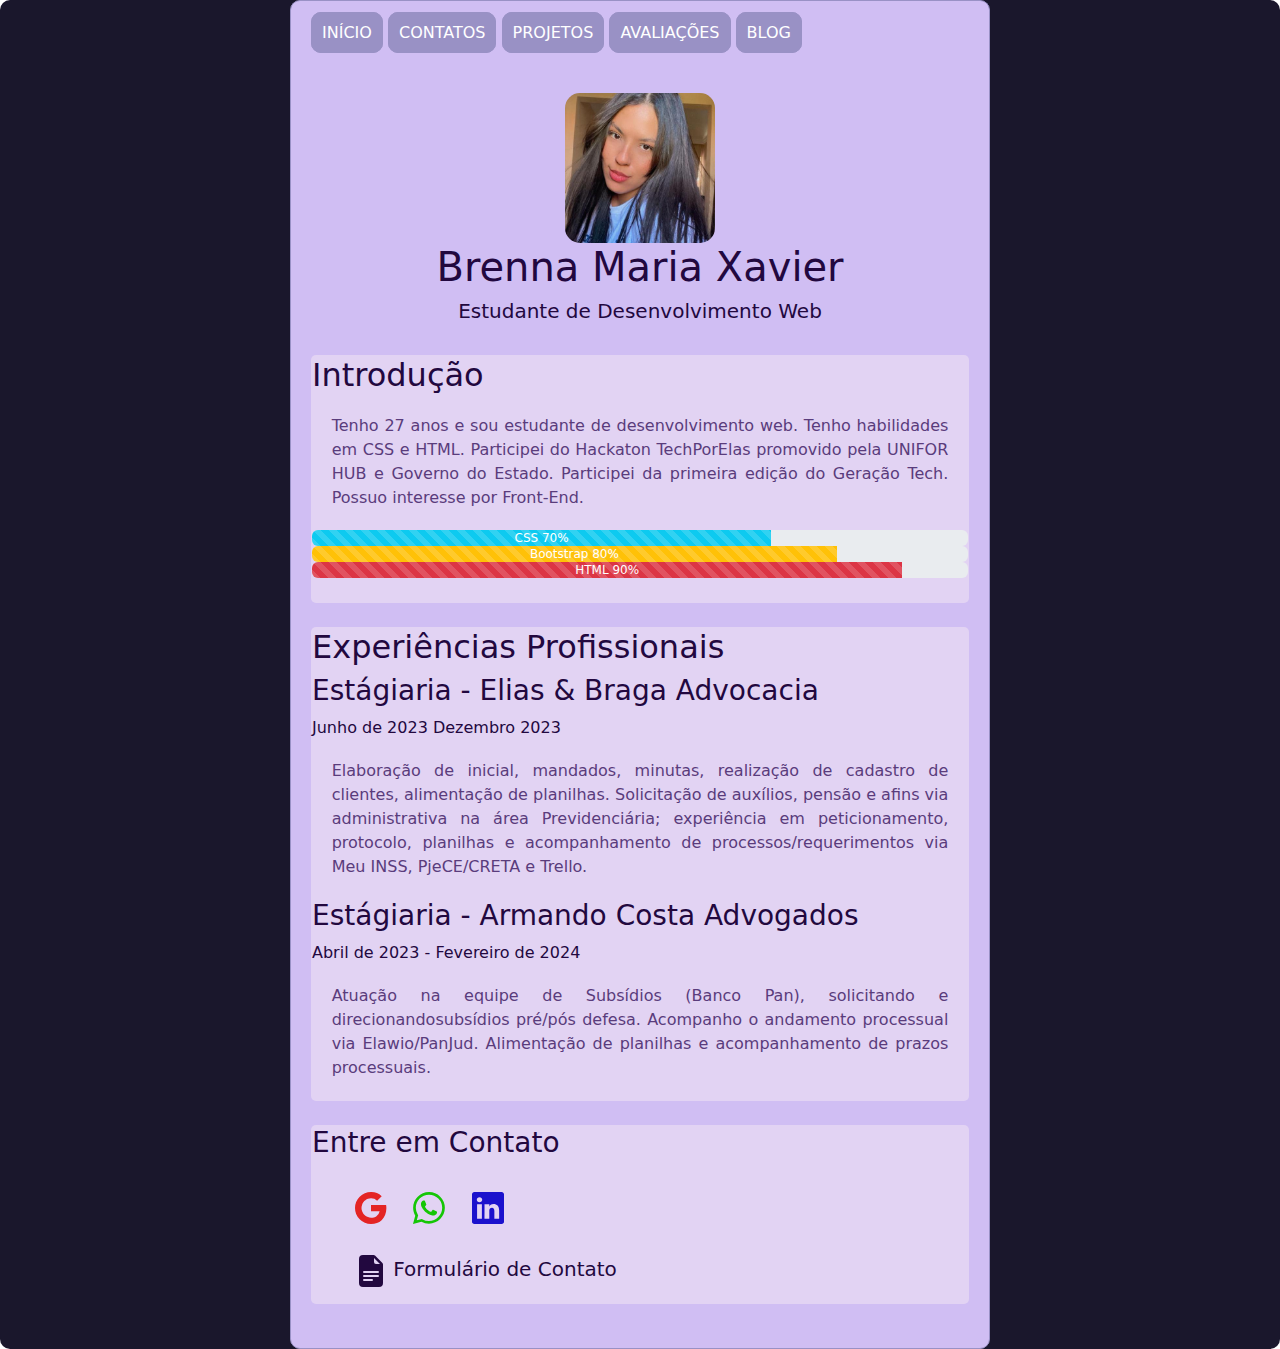
<file: home/index.html>
<!DOCTYPE html>
<html lang="en">

<head>
    <meta charset="UTF-8">
    <meta name="viewport" content="width=device-width, initial-scale=1.0">
    <link rel="stylesheet" href="index.css" />
    <link href="https://cdn.jsdelivr.net/npm/bootstrap@5.3.3/dist/css/bootstrap.min.css" rel="stylesheet"
        integrity="sha384-QWTKZyjpPEjISv5WaRU9OFeRpok6YctnYmDr5pNlyT2bRjXh0JMhjY6hW+ALEwIH" crossorigin="anonymous">

    <title>Curriculo</title>
</head>

<body>
    <section id="total">
        <form action="/" class="form">
            <div class="row">
                <div class="col">
                    <a class="barra" href="http://127.0.0.1:5500/home/index.html">INÍCIO</a>
                    <a class="barra" href="http://127.0.0.1:5500/contact/cont.html">CONTATOS</a>
                    <a class="barra" href="http://127.0.0.1:5500/project/proj.html">PROJETOS</a>
                    <a class="barra" href="http://127.0.0.1:5500/avaliacoes/avalia.html">AVALIAÇÕES</a>
                    <a class="barra" href="http://127.0.0.1:5500/blog/blog.html">BLOG</a>
                </div>
            </div></br></br>
            <section class="nome">
                <img src="foto.jpg" class="foto">
                <h1 class="n1">Brenna Maria Xavier</h1>
                <h5>Estudante de Desenvolvimento Web</h5></br>
            </section>
            <div class="texto">
                <h2>Introdução</h2>
                <p class="texto2">Tenho 27 anos e sou estudante de desenvolvimento web. Tenho habilidades em CSS e HTML.
                    Participei do Hackaton TechPorElas promovido pela UNIFOR HUB e Governo do Estado. Participei da
                    primeira edição do Geração Tech. Possuo interesse por Front-End. </p>
                <div class="progress">
                    <div class="progress-bar progress-bar-striped bg-info" role="progressbar" style="width: 70%"
                        aria-valuenow="50" aria-valuemin="0" aria-valuemax="100">CSS 70%</div>
                </div>
                <div class="progress">
                    <div class="progress-bar progress-bar-striped bg-warning" role="progressbar" style="width: 80%"
                        aria-valuenow="75" aria-valuemin="0" aria-valuemax="100">Bootstrap 80%</div>
                </div>
                <div class="progress">
                    <div class="progress-bar progress-bar-striped bg-danger" role="progressbar" style="width: 90%"
                        aria-valuenow="100" aria-valuemin="0" aria-valuemax="100">HTML 90%</div>
                </div></br>
            </div></br>
            <div class="texto">
                <h2>Experiências Profissionais</h2>
                <section>
                    <h3>Estágiaria - Elias & Braga Advocacia </h3>
                    <p>Junho de 2023 Dezembro 2023 </p>
                    <p class="texto2">Elaboração de inicial, mandados, minutas, realização de cadastro de clientes,
                        alimentação de planilhas. Solicitação de auxílios, pensão e afins via administrativa na área
                        Previdenciária; experiência em peticionamento, protocolo, planilhas e acompanhamento
                        de processos/requerimentos via Meu INSS, PjeCE/CRETA e Trello.</p>
                </section>
                <section>
                    <h3>Estágiaria - Armando Costa Advogados</h3>
                    <p>Abril de 2023 - Fevereiro de 2024</p>
                    <p class="texto2">
                        Atuação na equipe de Subsídios (Banco Pan), solicitando e direcionandosubsídios pré/pós
                        defesa. Acompanho o andamento processual via Elawio/PanJud. Alimentação de planilhas
                        e acompanhamento de prazos processuais.
                    </p>
                </section>
            </div></br>
            <div class="texto">
                <h3>Entre em Contato</h3></br>
                <p class="texto4">
                    <a href="https://gmail.com/" class="mail">
                        <svg xmlns="http://www.w3.org/2000/svg" width="32" height="32" fill="currentColor"
                            class="bi bi-google" viewBox="0 0 16 16">
                            <path
                                d="M15.545 6.558a9.4 9.4 0 0 1 .139 1.626c0 2.434-.87 4.492-2.384 5.885h.002C11.978 15.292 10.158 16 8 16A8 8 0 1 1 8 0a7.7 7.7 0 0 1 5.352 2.082l-2.284 2.284A4.35 4.35 0 0 0 8 3.166c-2.087 0-3.86 1.408-4.492 3.304a4.8 4.8 0 0 0 0 3.063h.003c.635 1.893 2.405 3.301 4.492 3.301 1.078 0 2.004-.276 2.722-.764h-.003a3.7 3.7 0 0 0 1.599-2.431H8v-3.08z" />
                        </svg>
                    </a>
                    <a href="https://wa.me/+5585991869475" class="zap">
                        <svg xmlns="http://www.w3.org/2000/svg" width="32" height="32" fill="currentColor"
                            class="bi bi-whatsapp" viewBox="0 0 16 16">
                            <path
                                d="M13.601 2.326A7.85 7.85 0 0 0 7.994 0C3.627 0 .068 3.558.064 7.926c0 1.399.366 2.76 1.057 3.965L0 16l4.204-1.102a7.9 7.9 0 0 0 3.79.965h.004c4.368 0 7.926-3.558 7.93-7.93A7.9 7.9 0 0 0 13.6 2.326zM7.994 14.521a6.6 6.6 0 0 1-3.356-.92l-.24-.144-2.494.654.666-2.433-.156-.251a6.56 6.56 0 0 1-1.007-3.505c0-3.626 2.957-6.584 6.591-6.584a6.56 6.56 0 0 1 4.66 1.931 6.56 6.56 0 0 1 1.928 4.66c-.004 3.639-2.961 6.592-6.592 6.592m3.615-4.934c-.197-.099-1.17-.578-1.353-.646-.182-.065-.315-.099-.445.099-.133.197-.513.646-.627.775-.114.133-.232.148-.43.05-.197-.1-.836-.308-1.592-.985-.59-.525-.985-1.175-1.103-1.372-.114-.198-.011-.304.088-.403.087-.088.197-.232.296-.346.1-.114.133-.198.198-.33.065-.134.034-.248-.015-.347-.05-.099-.445-1.076-.612-1.47-.16-.389-.323-.335-.445-.34-.114-.007-.247-.007-.38-.007a.73.73 0 0 0-.529.247c-.182.198-.691.677-.691 1.654s.71 1.916.81 2.049c.098.133 1.394 2.132 3.383 2.992.47.205.84.326 1.129.418.475.152.904.129 1.246.08.38-.058 1.171-.48 1.338-.943.164-.464.164-.86.114-.943-.049-.084-.182-.133-.38-.232" />
                        </svg>
                    </a>
                    <a href="https://www.linkedin.com/in/brenna-xavier-294b17205/" class="linkedin">
                        <svg xmlns="http://www.w3.org/2000/svg" width="32" height="32" fill="currentColor"
                            class="bi bi-linkedin" viewBox="0 0 16 16">
                            <path
                                d="M0 1.146C0 .513.526 0 1.175 0h13.65C15.474 0 16 .513 16 1.146v13.708c0 .633-.526 1.146-1.175 1.146H1.175C.526 16 0 15.487 0 14.854zm4.943 12.248V6.169H2.542v7.225zm-1.2-8.212c.837 0 1.358-.554 1.358-1.248-.015-.709-.52-1.248-1.342-1.248S2.4 3.226 2.4 3.934c0 .694.521 1.248 1.327 1.248zm4.908 8.212V9.359c0-.216.016-.432.08-.586.173-.431.568-.878 1.232-.878.869 0 1.216.662 1.216 1.634v3.865h2.401V9.25c0-2.22-1.184-3.252-2.764-3.252-1.274 0-1.845.7-2.165 1.193v.025h-.016l.016-.025V6.169h-2.4c.03.678 0 7.225 0 7.225z" />
                        </svg>
                    </a></br></br>
                    <a href="http://127.0.0.1:5500/contact/cont.html" class="redsocial">
                        <svg xmlns="http://www.w3.org/2000/svg" width="32" height="32" fill="currentColor"
                            class="bi bi-file-earmark-text-fill" viewBox="0 0 16 16">
                            <path
                                d="M9.293 0H4a2 2 0 0 0-2 2v12a2 2 0 0 0 2 2h8a2 2 0 0 0 2-2V4.707A1 1 0 0 0 13.707 4L10 .293A1 1 0 0 0 9.293 0M9.5 3.5v-2l3 3h-2a1 1 0 0 1-1-1M4.5 9a.5.5 0 0 1 0-1h7a.5.5 0 0 1 0 1zM4 10.5a.5.5 0 0 1 .5-.5h7a.5.5 0 0 1 0 1h-7a.5.5 0 0 1-.5-.5m.5 2.5a.5.5 0 0 1 0-1h4a.5.5 0 0 1 0 1z" />
                        </svg> Formulário de Contato</a>
                </p>
            </div> </br>
        </form>
    </section>
</body>
<script src="https://cdn.jsdelivr.net/npm/bootstrap@5.3.3/dist/js/bootstrap.bundle.min.js"
    integrity="sha384-YvpcrYf0tY3lHB60NNkmXc5s9fDVZLESaAA55NDzOxhy9GkcIdslK1eN7N6jIeHz"
    crossorigin="anonymous"></script>

</html>
</file>
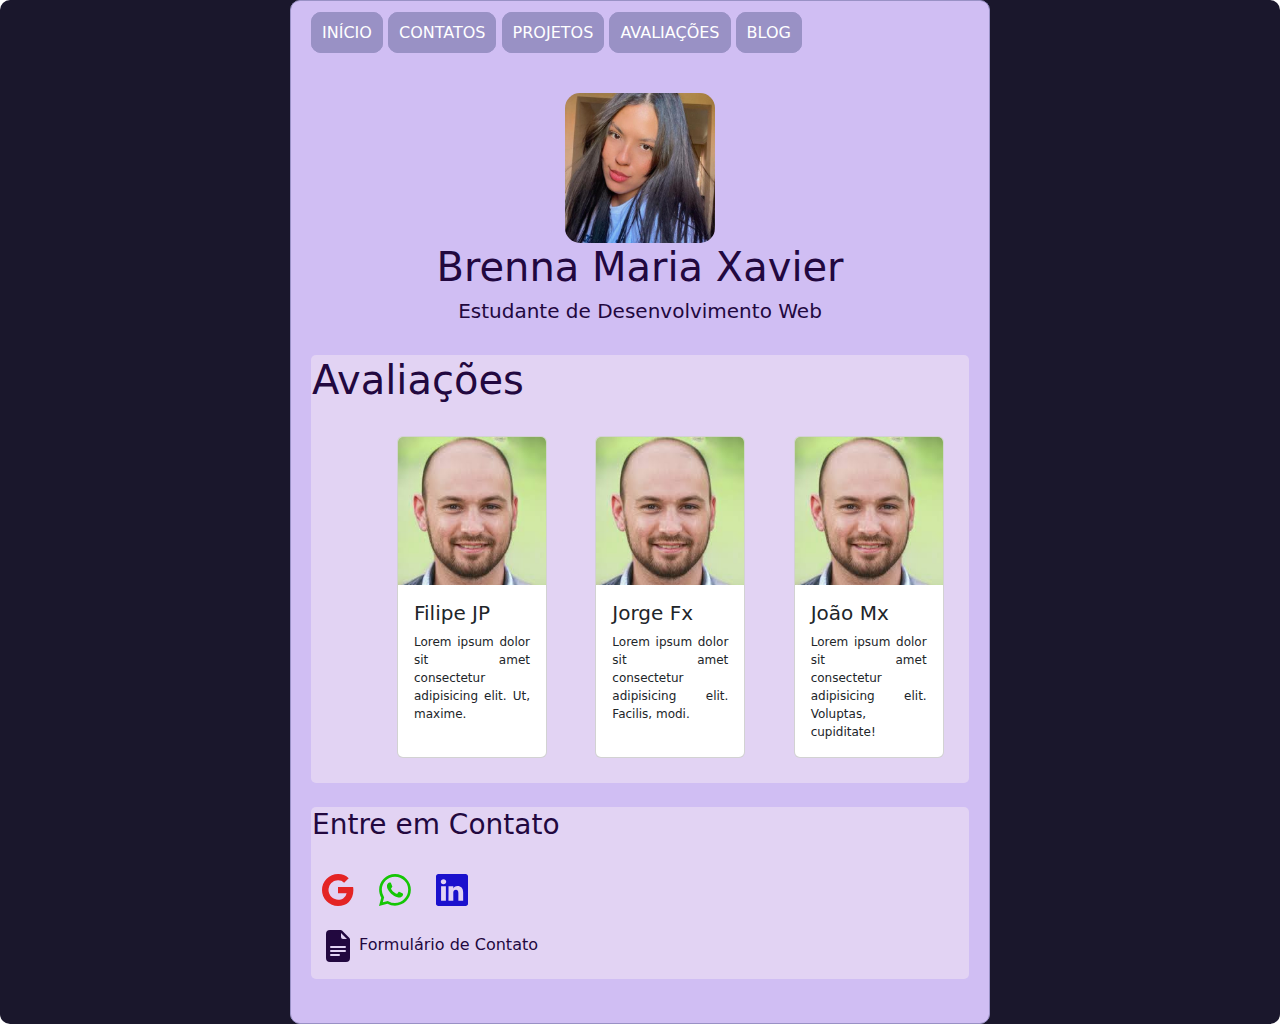
<file: avaliacoes/avalia.html>
<!DOCTYPE html>
<html lang="en">

<head>
    <meta charset="UTF-8">
    <meta name="viewport" content="width=device-width, initial-scale=1.0">
    <link rel="stylesheet" href="avalia.css" />
    <link href="https://cdn.jsdelivr.net/npm/bootstrap@5.3.3/dist/css/bootstrap.min.css" rel="stylesheet"
        integrity="sha384-QWTKZyjpPEjISv5WaRU9OFeRpok6YctnYmDr5pNlyT2bRjXh0JMhjY6hW+ALEwIH" crossorigin="anonymous">
    <title>Projetos</title>
</head>

<body>
    <section id="total">
        <form action="/" class="form">
            <div class="row">
                <div class="col">
                    <a class="barra" href="http://127.0.0.1:5500/home/index.html">INÍCIO</a>
                    <a class="barra" href="http://127.0.0.1:5500/contact/cont.html">CONTATOS</a>
                    <a class="barra" href="http://127.0.0.1:5500/project/proj.html">PROJETOS</a>
                    <a class="barra" href="http://127.0.0.1:5500/avaliacoes/avalia.html">AVALIAÇÕES</a>
                    <a class="barra" href="http://127.0.0.1:5500/blog/blog.html">BLOG</a>
                </div>
            </div></br></br>
            <section class="nome">
                <img src="foto.jpg" class="foto">
                <h1 class="n1">Brenna Maria Xavier</h1>
                <h5>Estudante de Desenvolvimento Web</h5></br>
            </section>
            <div class="texto">
                <h1>Avaliações</h1></br>
                <div class="row ">
                    <div class="col-lg-2 m-b-4">
                        <div class="card h-100">
                            <img src="homem1.jpg" class="card-img-top" alt="...">
                            <div class="card-body">
                                <h5 class="card-title">Filipe JP</h5>
                                <p class="card-text">Lorem ipsum dolor sit amet consectetur adipisicing elit. Ut,
                                    maxime.</p>
                            </div>
                        </div>
                    </div>
                    <div class="col-lg-2 m-b-4">
                        <div class="card h-100">
                            <img src="homem1.jpg" class="card-img-top" alt="...">
                            <div class="card-body">
                                <h5 class="card-title">Jorge Fx</h5>
                                <p class="card-text">Lorem ipsum dolor sit amet consectetur adipisicing elit. Facilis,
                                    modi.</p>
                            </div>
                        </div>
                    </div>
                    <div class="col-lg-2 m-b-4">
                        <div class="card h-100">
                            <img src="homem1.jpg" class="card-img-top" alt="...">
                            <div class="card-body">
                                <h5 class="card-title">João Mx</h5>
                                <p class="card-text">Lorem ipsum dolor sit amet consectetur adipisicing elit. Voluptas,
                                    cupiditate!</p>
                            </div>
                        </div>
                    </div>
                </div></br>
            </div></br>
            <div class="texto">
                <h3>Entre em Contato</h3></br>
                <p class="texto4">
                    <a href="https://gmail.com/" class="mail">
                        <svg xmlns="http://www.w3.org/2000/svg" width="32" height="32" fill="currentColor"
                            class="bi bi-google" viewBox="0 0 16 16">
                            <path
                                d="M15.545 6.558a9.4 9.4 0 0 1 .139 1.626c0 2.434-.87 4.492-2.384 5.885h.002C11.978 15.292 10.158 16 8 16A8 8 0 1 1 8 0a7.7 7.7 0 0 1 5.352 2.082l-2.284 2.284A4.35 4.35 0 0 0 8 3.166c-2.087 0-3.86 1.408-4.492 3.304a4.8 4.8 0 0 0 0 3.063h.003c.635 1.893 2.405 3.301 4.492 3.301 1.078 0 2.004-.276 2.722-.764h-.003a3.7 3.7 0 0 0 1.599-2.431H8v-3.08z" />
                        </svg>
                    </a>
                    <a href="https://wa.me/+5585991869475" class="zap">
                        <svg xmlns="http://www.w3.org/2000/svg" width="32" height="32" fill="currentColor"
                            class="bi bi-whatsapp" viewBox="0 0 16 16">
                            <path
                                d="M13.601 2.326A7.85 7.85 0 0 0 7.994 0C3.627 0 .068 3.558.064 7.926c0 1.399.366 2.76 1.057 3.965L0 16l4.204-1.102a7.9 7.9 0 0 0 3.79.965h.004c4.368 0 7.926-3.558 7.93-7.93A7.9 7.9 0 0 0 13.6 2.326zM7.994 14.521a6.6 6.6 0 0 1-3.356-.92l-.24-.144-2.494.654.666-2.433-.156-.251a6.56 6.56 0 0 1-1.007-3.505c0-3.626 2.957-6.584 6.591-6.584a6.56 6.56 0 0 1 4.66 1.931 6.56 6.56 0 0 1 1.928 4.66c-.004 3.639-2.961 6.592-6.592 6.592m3.615-4.934c-.197-.099-1.17-.578-1.353-.646-.182-.065-.315-.099-.445.099-.133.197-.513.646-.627.775-.114.133-.232.148-.43.05-.197-.1-.836-.308-1.592-.985-.59-.525-.985-1.175-1.103-1.372-.114-.198-.011-.304.088-.403.087-.088.197-.232.296-.346.1-.114.133-.198.198-.33.065-.134.034-.248-.015-.347-.05-.099-.445-1.076-.612-1.47-.16-.389-.323-.335-.445-.34-.114-.007-.247-.007-.38-.007a.73.73 0 0 0-.529.247c-.182.198-.691.677-.691 1.654s.71 1.916.81 2.049c.098.133 1.394 2.132 3.383 2.992.47.205.84.326 1.129.418.475.152.904.129 1.246.08.38-.058 1.171-.48 1.338-.943.164-.464.164-.86.114-.943-.049-.084-.182-.133-.38-.232" />
                        </svg>
                    </a>
                    <a href="https://www.linkedin.com/in/brenna-xavier-294b17205/" class="linkedin">
                        <svg xmlns="http://www.w3.org/2000/svg" width="32" height="32" fill="currentColor"
                            class="bi bi-linkedin" viewBox="0 0 16 16">
                            <path
                                d="M0 1.146C0 .513.526 0 1.175 0h13.65C15.474 0 16 .513 16 1.146v13.708c0 .633-.526 1.146-1.175 1.146H1.175C.526 16 0 15.487 0 14.854zm4.943 12.248V6.169H2.542v7.225zm-1.2-8.212c.837 0 1.358-.554 1.358-1.248-.015-.709-.52-1.248-1.342-1.248S2.4 3.226 2.4 3.934c0 .694.521 1.248 1.327 1.248zm4.908 8.212V9.359c0-.216.016-.432.08-.586.173-.431.568-.878 1.232-.878.869 0 1.216.662 1.216 1.634v3.865h2.401V9.25c0-2.22-1.184-3.252-2.764-3.252-1.274 0-1.845.7-2.165 1.193v.025h-.016l.016-.025V6.169h-2.4c.03.678 0 7.225 0 7.225z" />
                        </svg>
                    </a></br></br>
                    <a href="http://127.0.0.1:5500/contact/cont.html" class="redsocial">
                        <svg xmlns="http://www.w3.org/2000/svg" width="32" height="32" fill="currentColor"
                            class="bi bi-file-earmark-text-fill" viewBox="0 0 16 16">
                            <path
                                d="M9.293 0H4a2 2 0 0 0-2 2v12a2 2 0 0 0 2 2h8a2 2 0 0 0 2-2V4.707A1 1 0 0 0 13.707 4L10 .293A1 1 0 0 0 9.293 0M9.5 3.5v-2l3 3h-2a1 1 0 0 1-1-1M4.5 9a.5.5 0 0 1 0-1h7a.5.5 0 0 1 0 1zM4 10.5a.5.5 0 0 1 .5-.5h7a.5.5 0 0 1 0 1h-7a.5.5 0 0 1-.5-.5m.5 2.5a.5.5 0 0 1 0-1h4a.5.5 0 0 1 0 1z" />
                        </svg> Formulário de Contato</a>
                </p>
            </div> </br>
        </form>
    </section>
</body>
<script src="https://cdn.jsdelivr.net/npm/bootstrap@5.3.3/dist/js/bootstrap.bundle.min.js"
    integrity="sha384-YvpcrYf0tY3lHB60NNkmXc5s9fDVZLESaAA55NDzOxhy9GkcIdslK1eN7N6jIeHz"
    crossorigin="anonymous"></script>

</html>
</file>
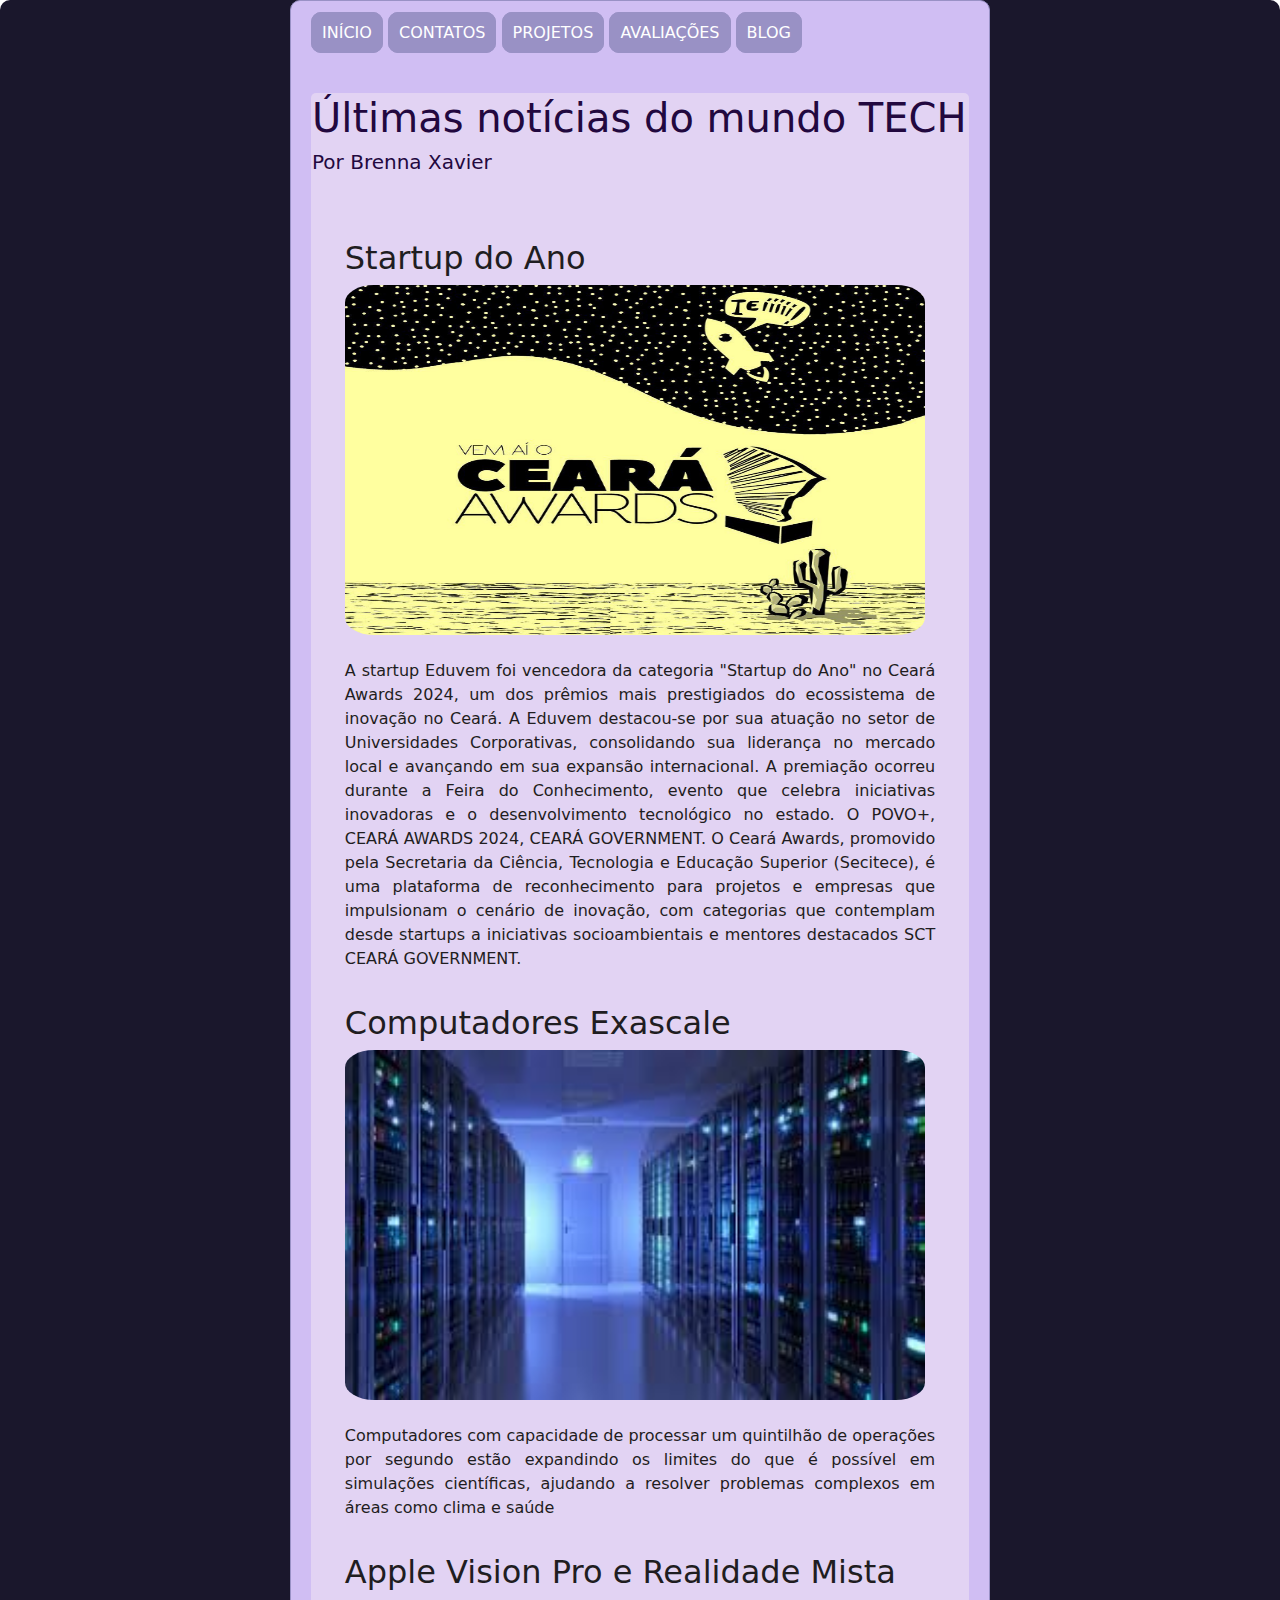
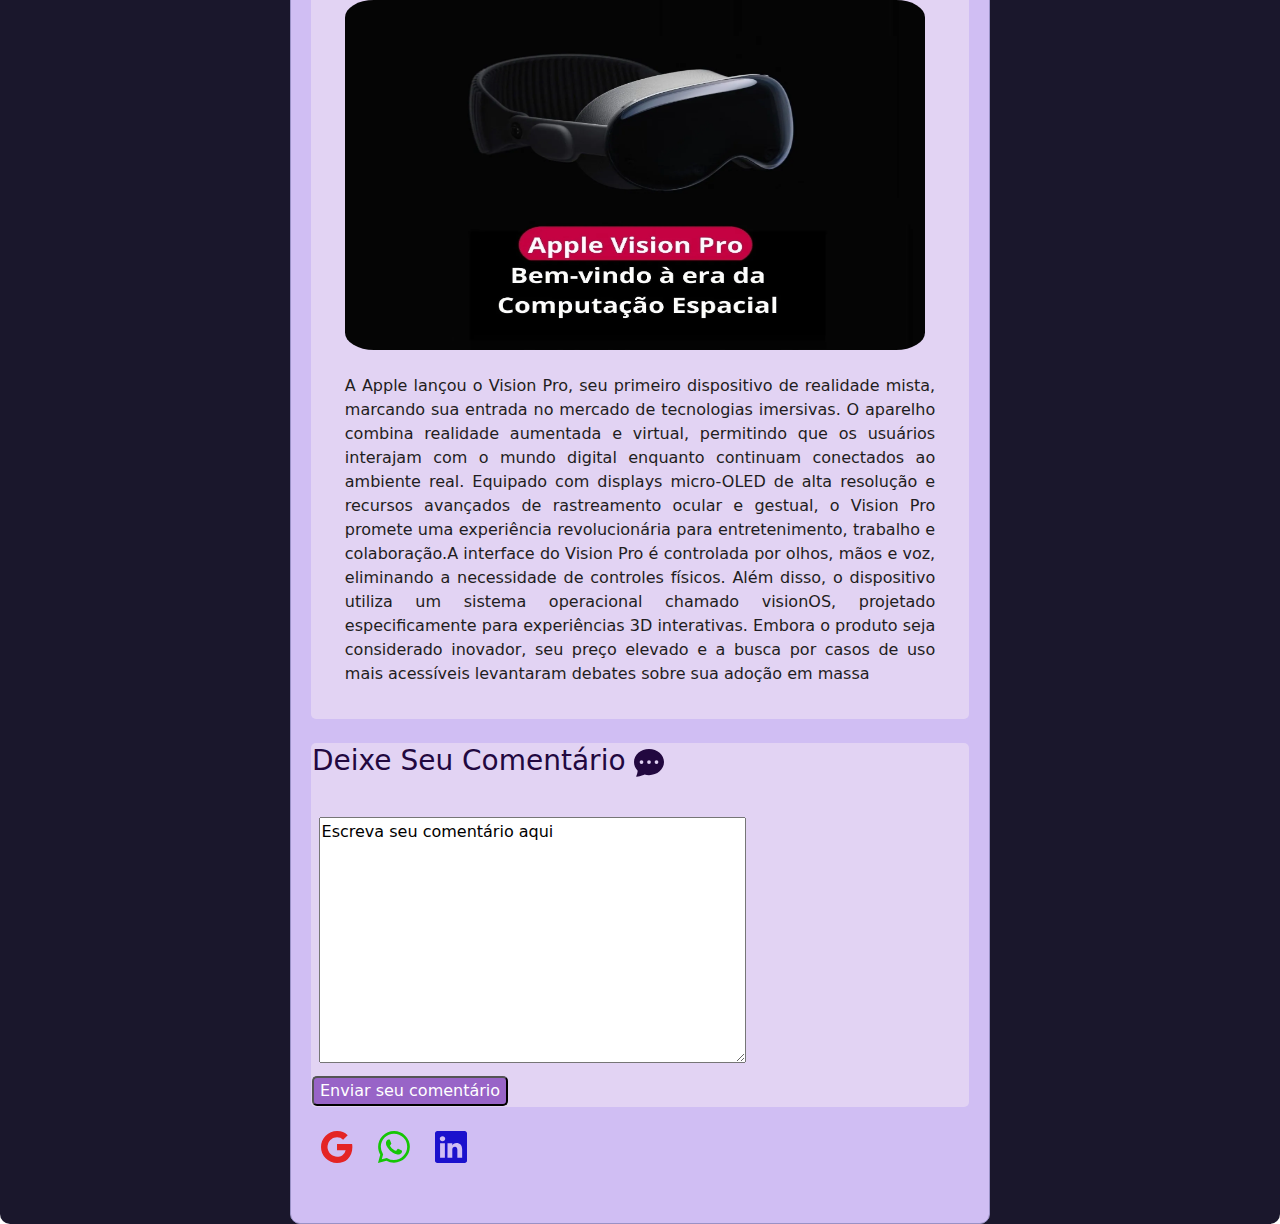
<file: blog/blog.html>
<!DOCTYPE html>
<html lang="en">

<head>
    <meta charset="UTF-8">
    <meta name="viewport" content="width=device-width, initial-scale=1.0">
    <link rel="stylesheet" href="blog.css" />
    <link href="https://cdn.jsdelivr.net/npm/bootstrap@5.3.3/dist/css/bootstrap.min.css" rel="stylesheet"
        integrity="sha384-QWTKZyjpPEjISv5WaRU9OFeRpok6YctnYmDr5pNlyT2bRjXh0JMhjY6hW+ALEwIH" crossorigin="anonymous">

    <title>Curriculo</title>
</head>
<body>
    <section id="total">
        <form action="/" class="form">
            <div class="row">
                <div class="col">
                    <a class="barra" href="http://127.0.0.1:5500/home/index.html">INÍCIO</a>
                    <a class="barra" href="http://127.0.0.1:5500/contact/cont.html">CONTATOS</a>
                    <a class="barra" href="http://127.0.0.1:5500/project/proj.html">PROJETOS</a>
                    <a class="barra" href="http://127.0.0.1:5500/avaliacoes/avalia.html">AVALIAÇÕES</a>
                    <a class="barra" href="http://127.0.0.1:5500/blog/blog.html">BLOG</a>
                </div>
            </div></br></br>
            <div class="texto">
                <h1>Últimas notícias do mundo TECH</h1>
                <h5>Por Brenna Xavier</h5></br>
                <div  class="tblog">
                    <h2>Startup do Ano</h2>
                    <img src="CearaAwards2.png" class="img_blog"></br></br>
                    <p>
                        A startup Eduvem foi vencedora da categoria "Startup do Ano" no Ceará Awards 2024, um dos
                        prêmios mais prestigiados do ecossistema de inovação no Ceará. A Eduvem destacou-se por sua
                        atuação no setor de Universidades Corporativas, consolidando sua liderança no mercado local e
                        avançando em sua expansão internacional. A premiação ocorreu durante a Feira do Conhecimento,
                        evento que celebra iniciativas inovadoras e o desenvolvimento tecnológico no estado. O POVO+,
                        CEARÁ AWARDS 2024, CEARÁ GOVERNMENT. O Ceará Awards, promovido pela Secretaria da Ciência,
                        Tecnologia e Educação Superior (Secitece), é uma plataforma de reconhecimento para projetos e
                        empresas que impulsionam o cenário de inovação, com categorias que contemplam desde startups a
                        iniciativas socioambientais e mentores destacados SCT CEARÁ GOVERNMENT.
                    </p>
                </div>
                <div  class="tblog">
                    <h2>Computadores Exascale</h2>
                    <img src="exscale.jpg" class="img_blog"></br></br>
                    <p>
                        Computadores com capacidade de processar um quintilhão de operações por segundo estão expandindo
                        os limites do que é possível em simulações científicas, ajudando a resolver problemas complexos
                        em áreas como clima e saúde
                    </p>
                </div>
                <div  class="tblog">
                    <h2>Apple Vision Pro e Realidade Mista</h2>
                    <img src="Apple-Vision-Pro-1-2.webp" class="img_blog"></br></br>
                    <p>
                        A Apple lançou o Vision Pro, seu primeiro dispositivo de realidade mista, marcando sua entrada
                        no mercado de tecnologias imersivas. O aparelho combina realidade aumentada e virtual,
                        permitindo que os usuários interajam com o mundo digital enquanto continuam conectados ao
                        ambiente real. Equipado com displays micro-OLED de alta resolução e recursos avançados de
                        rastreamento ocular e gestual, o Vision Pro promete uma experiência revolucionária para
                        entretenimento, trabalho e colaboração.A interface do Vision Pro é controlada por olhos, mãos e
                        voz, eliminando a necessidade de controles físicos. Além disso, o dispositivo utiliza um sistema
                        operacional chamado visionOS, projetado especificamente para experiências 3D interativas. Embora
                        o produto seja considerado inovador, seu preço elevado e a busca por casos de uso mais
                        acessíveis levantaram debates sobre sua adoção em massa
                    </p>
                </div>
            </div></br>
            <div class="texto">
                <h3>Deixe Seu Comentário <svg xmlns="http://www.w3.org/2000/svg" width="30" height="30"
                        fill="currentColor" class="bi bi-chat-dots-fill" viewBox="0 0 16 16">
                        <path
                            d="M16 8c0 3.866-3.582 7-8 7a9 9 0 0 1-2.347-.306c-.584.296-1.925.864-4.181 1.234-.2.032-.352-.176-.273-.362.354-.836.674-1.95.77-2.966C.744 11.37 0 9.76 0 8c0-3.866 3.582-7 8-7s8 3.134 8 7M5 8a1 1 0 1 0-2 0 1 1 0 0 0 2 0m4 0a1 1 0 1 0-2 0 1 1 0 0 0 2 0m3 1a1 1 0 1 0 0-2 1 1 0 0 0 0 2" />
                    </svg></h3></br>
                <div class="textarea">
                    <textarea name="textarea" rows="10" cols="50">Escreva seu comentário aqui</textarea>
                </div>
                <div>
                    <button type="submit" class="button">Enviar seu comentário</button>
                </div>
            </div></br>
            <p class="texto4">
                <a href="https://gmail.com/" class="mail">
                    <svg xmlns="http://www.w3.org/2000/svg" width="32" height="32" fill="currentColor"
                        class="bi bi-google" viewBox="0 0 16 16">
                        <path
                            d="M15.545 6.558a9.4 9.4 0 0 1 .139 1.626c0 2.434-.87 4.492-2.384 5.885h.002C11.978 15.292 10.158 16 8 16A8 8 0 1 1 8 0a7.7 7.7 0 0 1 5.352 2.082l-2.284 2.284A4.35 4.35 0 0 0 8 3.166c-2.087 0-3.86 1.408-4.492 3.304a4.8 4.8 0 0 0 0 3.063h.003c.635 1.893 2.405 3.301 4.492 3.301 1.078 0 2.004-.276 2.722-.764h-.003a3.7 3.7 0 0 0 1.599-2.431H8v-3.08z" />
                    </svg>
                </a>
                <a href="https://wa.me/+5585991869475" class="zap">
                    <svg xmlns="http://www.w3.org/2000/svg" width="32" height="32" fill="currentColor"
                        class="bi bi-whatsapp" viewBox="0 0 16 16">
                        <path
                            d="M13.601 2.326A7.85 7.85 0 0 0 7.994 0C3.627 0 .068 3.558.064 7.926c0 1.399.366 2.76 1.057 3.965L0 16l4.204-1.102a7.9 7.9 0 0 0 3.79.965h.004c4.368 0 7.926-3.558 7.93-7.93A7.9 7.9 0 0 0 13.6 2.326zM7.994 14.521a6.6 6.6 0 0 1-3.356-.92l-.24-.144-2.494.654.666-2.433-.156-.251a6.56 6.56 0 0 1-1.007-3.505c0-3.626 2.957-6.584 6.591-6.584a6.56 6.56 0 0 1 4.66 1.931 6.56 6.56 0 0 1 1.928 4.66c-.004 3.639-2.961 6.592-6.592 6.592m3.615-4.934c-.197-.099-1.17-.578-1.353-.646-.182-.065-.315-.099-.445.099-.133.197-.513.646-.627.775-.114.133-.232.148-.43.05-.197-.1-.836-.308-1.592-.985-.59-.525-.985-1.175-1.103-1.372-.114-.198-.011-.304.088-.403.087-.088.197-.232.296-.346.1-.114.133-.198.198-.33.065-.134.034-.248-.015-.347-.05-.099-.445-1.076-.612-1.47-.16-.389-.323-.335-.445-.34-.114-.007-.247-.007-.38-.007a.73.73 0 0 0-.529.247c-.182.198-.691.677-.691 1.654s.71 1.916.81 2.049c.098.133 1.394 2.132 3.383 2.992.47.205.84.326 1.129.418.475.152.904.129 1.246.08.38-.058 1.171-.48 1.338-.943.164-.464.164-.86.114-.943-.049-.084-.182-.133-.38-.232" />
                    </svg>
                </a>
                <a href="https://www.linkedin.com/in/brenna-xavier-294b17205/" class="linkedin">
                    <svg xmlns="http://www.w3.org/2000/svg" width="32" height="32" fill="currentColor"
                        class="bi bi-linkedin" viewBox="0 0 16 16">
                        <path
                            d="M0 1.146C0 .513.526 0 1.175 0h13.65C15.474 0 16 .513 16 1.146v13.708c0 .633-.526 1.146-1.175 1.146H1.175C.526 16 0 15.487 0 14.854zm4.943 12.248V6.169H2.542v7.225zm-1.2-8.212c.837 0 1.358-.554 1.358-1.248-.015-.709-.52-1.248-1.342-1.248S2.4 3.226 2.4 3.934c0 .694.521 1.248 1.327 1.248zm4.908 8.212V9.359c0-.216.016-.432.08-.586.173-.431.568-.878 1.232-.878.869 0 1.216.662 1.216 1.634v3.865h2.401V9.25c0-2.22-1.184-3.252-2.764-3.252-1.274 0-1.845.7-2.165 1.193v.025h-.016l.016-.025V6.169h-2.4c.03.678 0 7.225 0 7.225z" />
                    </svg>
                </a></br></br>
            </p>
        </form>
    </section>
</body>
<script src="https://cdn.jsdelivr.net/npm/bootstrap@5.3.3/dist/js/bootstrap.bundle.min.js"
    integrity="sha384-YvpcrYf0tY3lHB60NNkmXc5s9fDVZLESaAA55NDzOxhy9GkcIdslK1eN7N6jIeHz"
    crossorigin="anonymous"></script>

</html>
</file>
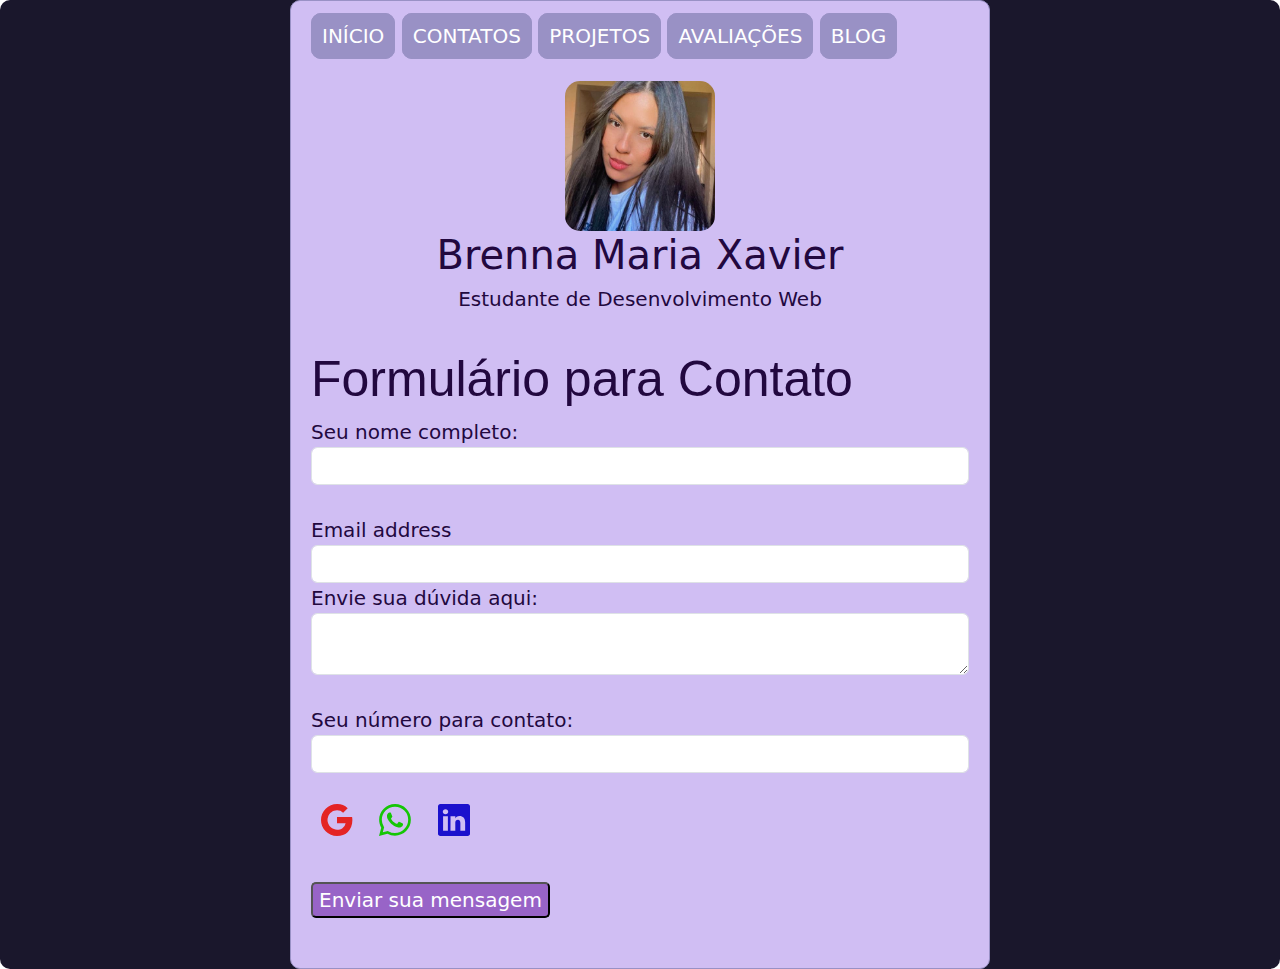
<file: contact/cont.html>
<!DOCTYPE html>
<html lang="en">

<head>
    <meta charset="UTF-8">
    <meta name="viewport" content="width=device-width, initial-scale=1.0">
    <link rel="stylesheet" href="cont.css" />
    <link href="https://cdn.jsdelivr.net/npm/bootstrap@5.3.3/dist/css/bootstrap.min.css" rel="stylesheet"
        integrity="sha384-QWTKZyjpPEjISv5WaRU9OFeRpok6YctnYmDr5pNlyT2bRjXh0JMhjY6hW+ALEwIH" crossorigin="anonymous">
    <title>Contato</title>
</head>

<body>
    <section class="cont">
        <form method="post" class="form">
            <div class="row">
                <div class="col">
                    <a class="barra" href="http://127.0.0.1:5500/home/index.html">INÍCIO</a>
                    <a class="barra" href="http://127.0.0.1:5500/contact/cont.html">CONTATOS</a>
                    <a class="barra" href="http://127.0.0.1:5500/project/proj.html">PROJETOS</a>
                    <a class="barra" href="http://127.0.0.1:5500/avaliacoes/avalia.html">AVALIAÇÕES</a>
                    <a class="barra" href="http://127.0.0.1:5500/blog/blog.html">BLOG</a>
                </div>
            </div></br>
            <section class="nome">
                <img src="foto.jpg" class="foto">
                <h1 class="n1">Brenna Maria Xavier</h1>
                <h5>Estudante de Desenvolvimento Web</h5></br>
            </section>
            <h1 class="c1">Formulário para Contato</h1>
            <div>
                <label for="nome">Seu nome completo:</label></br>
                <input type="text" class="form-control" id="nome" /></br>
            </div>
            <div>
                <label for="email">Email address</label>
                <input type="email" class="form-control" id="email">
                <div>
                    <label for="msg">Envie sua dúvida aqui:</label></br>
                    <textarea id="msg" class="form-control"></textarea></br>
                </div>
                <div>
                    <label for="tel">Seu número para contato:</label></br>
                    <input type="tel" class="form-control" id="tel" pattern="[0-9]{1,13}" />
                    </br>
                </div>
                <p>
                    <a href="https://gmail.com/" class="mail">
                        <svg xmlns="http://www.w3.org/2000/svg" width="32" height="32" fill="currentColor"
                            class="bi bi-google" viewBox="0 0 16 16">
                            <path
                                d="M15.545 6.558a9.4 9.4 0 0 1 .139 1.626c0 2.434-.87 4.492-2.384 5.885h.002C11.978 15.292 10.158 16 8 16A8 8 0 1 1 8 0a7.7 7.7 0 0 1 5.352 2.082l-2.284 2.284A4.35 4.35 0 0 0 8 3.166c-2.087 0-3.86 1.408-4.492 3.304a4.8 4.8 0 0 0 0 3.063h.003c.635 1.893 2.405 3.301 4.492 3.301 1.078 0 2.004-.276 2.722-.764h-.003a3.7 3.7 0 0 0 1.599-2.431H8v-3.08z" />
                        </svg>
                    </a>
                    <a href="https://wa.me/+5585991869475" class="zap">
                        <svg xmlns="http://www.w3.org/2000/svg" width="32" height="32" fill="currentColor"
                            class="bi bi-whatsapp" viewBox="0 0 16 16">
                            <path
                                d="M13.601 2.326A7.85 7.85 0 0 0 7.994 0C3.627 0 .068 3.558.064 7.926c0 1.399.366 2.76 1.057 3.965L0 16l4.204-1.102a7.9 7.9 0 0 0 3.79.965h.004c4.368 0 7.926-3.558 7.93-7.93A7.9 7.9 0 0 0 13.6 2.326zM7.994 14.521a6.6 6.6 0 0 1-3.356-.92l-.24-.144-2.494.654.666-2.433-.156-.251a6.56 6.56 0 0 1-1.007-3.505c0-3.626 2.957-6.584 6.591-6.584a6.56 6.56 0 0 1 4.66 1.931 6.56 6.56 0 0 1 1.928 4.66c-.004 3.639-2.961 6.592-6.592 6.592m3.615-4.934c-.197-.099-1.17-.578-1.353-.646-.182-.065-.315-.099-.445.099-.133.197-.513.646-.627.775-.114.133-.232.148-.43.05-.197-.1-.836-.308-1.592-.985-.59-.525-.985-1.175-1.103-1.372-.114-.198-.011-.304.088-.403.087-.088.197-.232.296-.346.1-.114.133-.198.198-.33.065-.134.034-.248-.015-.347-.05-.099-.445-1.076-.612-1.47-.16-.389-.323-.335-.445-.34-.114-.007-.247-.007-.38-.007a.73.73 0 0 0-.529.247c-.182.198-.691.677-.691 1.654s.71 1.916.81 2.049c.098.133 1.394 2.132 3.383 2.992.47.205.84.326 1.129.418.475.152.904.129 1.246.08.38-.058 1.171-.48 1.338-.943.164-.464.164-.86.114-.943-.049-.084-.182-.133-.38-.232" />
                        </svg>
                    </a>
                    <a href="https://www.linkedin.com/in/brenna-xavier-294b17205/" class="linkedin">
                        <svg xmlns="http://www.w3.org/2000/svg" width="32" height="32" fill="currentColor"
                            class="bi bi-linkedin" viewBox="0 0 16 16">
                            <path
                                d="M0 1.146C0 .513.526 0 1.175 0h13.65C15.474 0 16 .513 16 1.146v13.708c0 .633-.526 1.146-1.175 1.146H1.175C.526 16 0 15.487 0 14.854zm4.943 12.248V6.169H2.542v7.225zm-1.2-8.212c.837 0 1.358-.554 1.358-1.248-.015-.709-.52-1.248-1.342-1.248S2.4 3.226 2.4 3.934c0 .694.521 1.248 1.327 1.248zm4.908 8.212V9.359c0-.216.016-.432.08-.586.173-.431.568-.878 1.232-.878.869 0 1.216.662 1.216 1.634v3.865h2.401V9.25c0-2.22-1.184-3.252-2.764-3.252-1.274 0-1.845.7-2.165 1.193v.025h-.016l.016-.025V6.169h-2.4c.03.678 0 7.225 0 7.225z" />
                        </svg>
                    </a></br>
                </p></br>
                <div>
                    <button type="submit" class="button">Enviar sua mensagem</button>
                </div></br>

        </form>
    </section>
</body>
<script src="https://cdn.jsdelivr.net/npm/bootstrap@5.3.3/dist/js/bootstrap.bundle.min.js"
    integrity="sha384-YvpcrYf0tY3lHB60NNkmXc5s9fDVZLESaAA55NDzOxhy9GkcIdslK1eN7N6jIeHz"
    crossorigin="anonymous"></script>

</html>
</file>
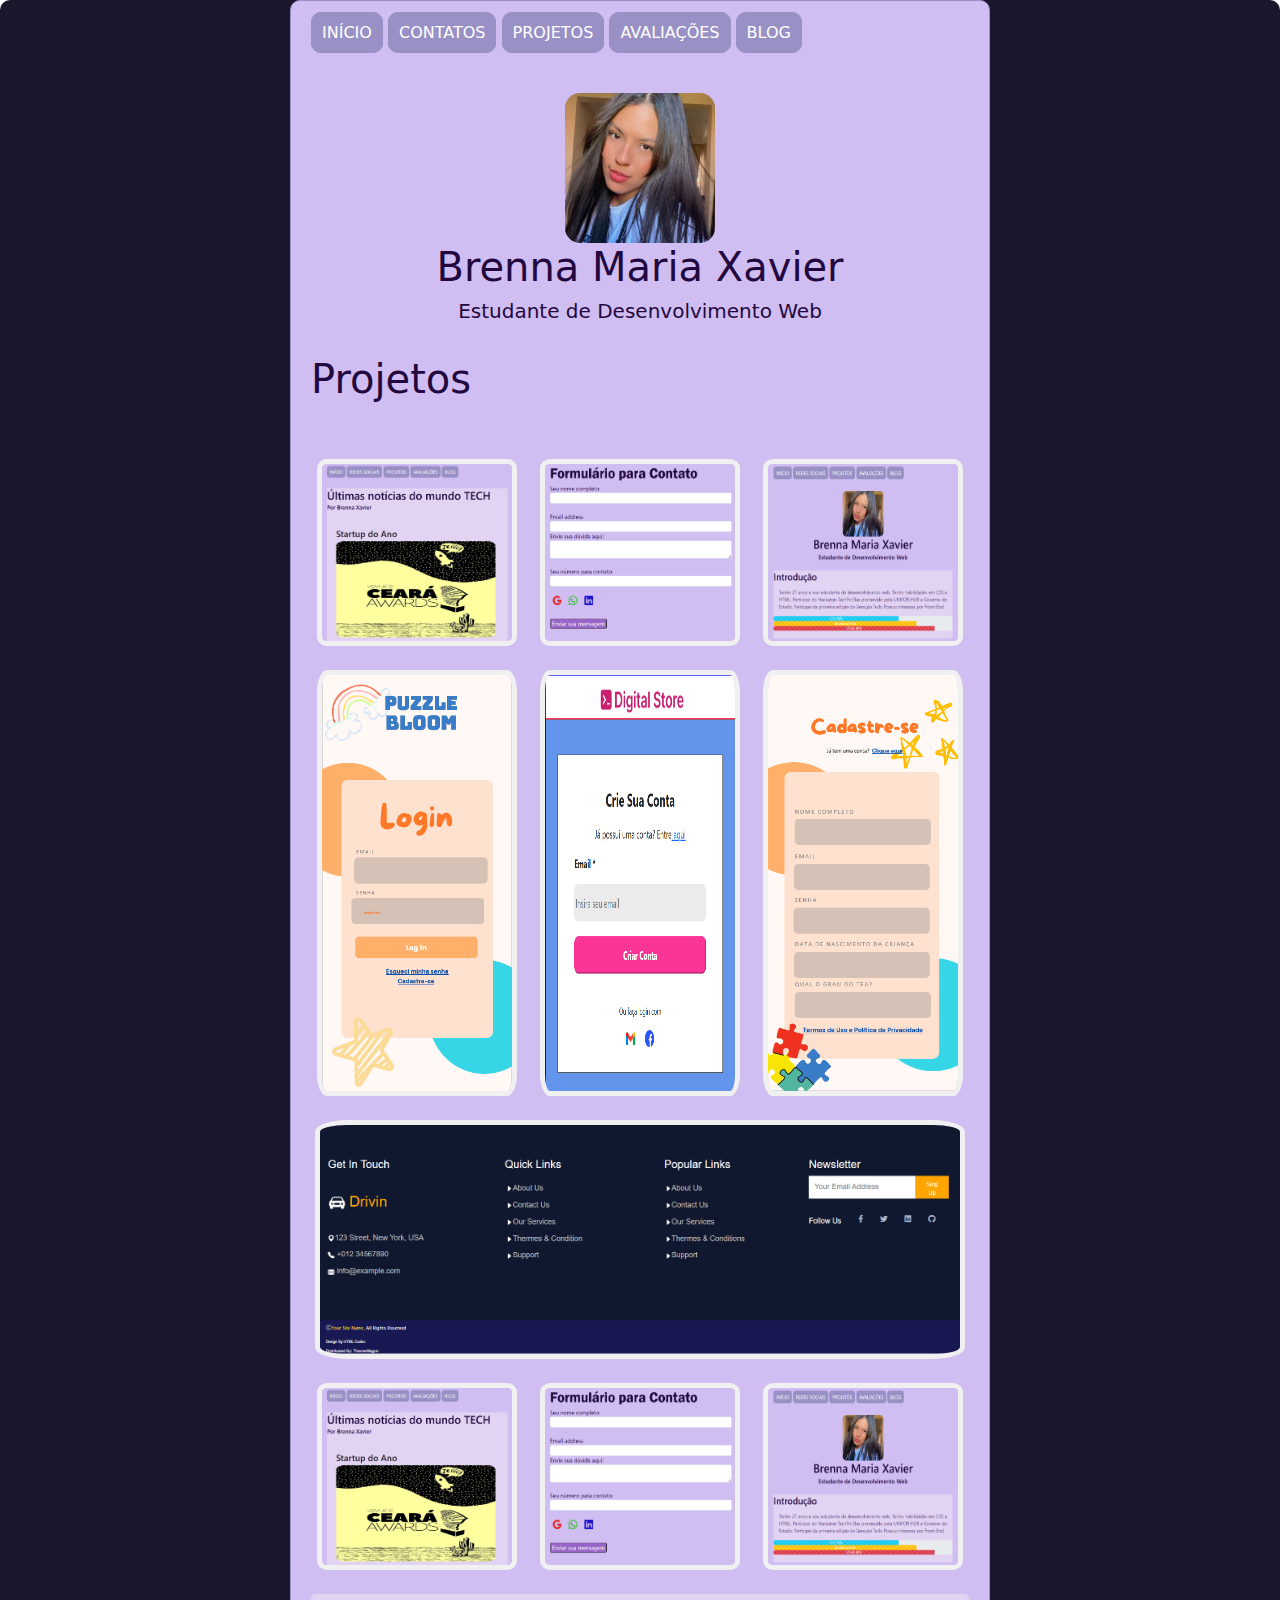
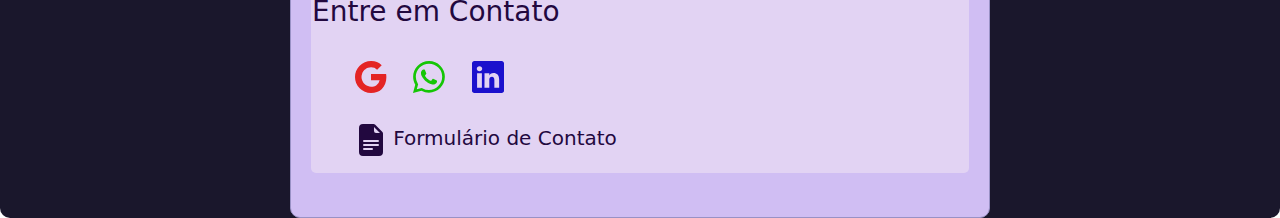
<file: project/proj.html>
<!DOCTYPE html>
<html lang="en">

<head>
    <meta charset="UTF-8">
    <meta name="viewport" content="width=device-width, initial-scale=1.0">
    <link rel="stylesheet" href="proj.css" />

    <link href="https://cdn.jsdelivr.net/npm/bootstrap@5.3.3/dist/css/bootstrap.min.css" rel="stylesheet"
        integrity="sha384-QWTKZyjpPEjISv5WaRU9OFeRpok6YctnYmDr5pNlyT2bRjXh0JMhjY6hW+ALEwIH" crossorigin="anonymous">

    <title>Projetos</title>
</head>

<body>
    <section id="total">
        <form action="/" class="form">
            <div class="row">
                <div class="col">
                    <a class="barra" href="http://127.0.0.1:5500/home/index.html">INÍCIO</a>
                    <a class="barra" href="http://127.0.0.1:5500/contact/cont.html">CONTATOS</a>
                    <a class="barra" href="http://127.0.0.1:5500/project/proj.html">PROJETOS</a>
                    <a class="barra" href="http://127.0.0.1:5500/avaliacoes/avalia.html">AVALIAÇÕES</a>
                    <a class="barra" href="http://127.0.0.1:5500/blog/blog.html">BLOG</a>
                </div>
            </div></br></br>
            <section class="nome">
                <img src="foto.jpg" class="foto">
                <h1 class="n1">Brenna Maria Xavier</h1>
                <h5>Estudante de Desenvolvimento Web</h5></br>
            </section>
            <h1>Projetos</h1></br></br>
            <div class="projetos">
                <img src="blog html.png">
                <img src="formulario html.png">
                <img src="home html.png">
            </div></br>
            <div class="projetos">
                <img src="login app.png">
                <img src="login mobile.png">
                <img src="cadastro app.png">
            </div></br>
            <div class="projetos">
                <img id="rodape" src="rodapé html.png">
            </div></br>
            <div class="projetos">
                <img src="blog html.png">
                <img src="formulario html.png">
                <img src="home html.png">
            </div></br>
            <div class="texto">
                <h3>Entre em Contato</h3></br>
                <p class="texto4">
                    <a href="https://gmail.com/" class="mail">
                        <svg xmlns="http://www.w3.org/2000/svg" width="32" height="32" fill="currentColor"
                            class="bi bi-google" viewBox="0 0 16 16">
                            <path
                                d="M15.545 6.558a9.4 9.4 0 0 1 .139 1.626c0 2.434-.87 4.492-2.384 5.885h.002C11.978 15.292 10.158 16 8 16A8 8 0 1 1 8 0a7.7 7.7 0 0 1 5.352 2.082l-2.284 2.284A4.35 4.35 0 0 0 8 3.166c-2.087 0-3.86 1.408-4.492 3.304a4.8 4.8 0 0 0 0 3.063h.003c.635 1.893 2.405 3.301 4.492 3.301 1.078 0 2.004-.276 2.722-.764h-.003a3.7 3.7 0 0 0 1.599-2.431H8v-3.08z" />
                        </svg>
                    </a>
                    <a href="https://wa.me/+5585991869475" class="zap">
                        <svg xmlns="http://www.w3.org/2000/svg" width="32" height="32" fill="currentColor"
                            class="bi bi-whatsapp" viewBox="0 0 16 16">
                            <path
                                d="M13.601 2.326A7.85 7.85 0 0 0 7.994 0C3.627 0 .068 3.558.064 7.926c0 1.399.366 2.76 1.057 3.965L0 16l4.204-1.102a7.9 7.9 0 0 0 3.79.965h.004c4.368 0 7.926-3.558 7.93-7.93A7.9 7.9 0 0 0 13.6 2.326zM7.994 14.521a6.6 6.6 0 0 1-3.356-.92l-.24-.144-2.494.654.666-2.433-.156-.251a6.56 6.56 0 0 1-1.007-3.505c0-3.626 2.957-6.584 6.591-6.584a6.56 6.56 0 0 1 4.66 1.931 6.56 6.56 0 0 1 1.928 4.66c-.004 3.639-2.961 6.592-6.592 6.592m3.615-4.934c-.197-.099-1.17-.578-1.353-.646-.182-.065-.315-.099-.445.099-.133.197-.513.646-.627.775-.114.133-.232.148-.43.05-.197-.1-.836-.308-1.592-.985-.59-.525-.985-1.175-1.103-1.372-.114-.198-.011-.304.088-.403.087-.088.197-.232.296-.346.1-.114.133-.198.198-.33.065-.134.034-.248-.015-.347-.05-.099-.445-1.076-.612-1.47-.16-.389-.323-.335-.445-.34-.114-.007-.247-.007-.38-.007a.73.73 0 0 0-.529.247c-.182.198-.691.677-.691 1.654s.71 1.916.81 2.049c.098.133 1.394 2.132 3.383 2.992.47.205.84.326 1.129.418.475.152.904.129 1.246.08.38-.058 1.171-.48 1.338-.943.164-.464.164-.86.114-.943-.049-.084-.182-.133-.38-.232" />
                        </svg>
                    </a>
                    <a href="https://www.linkedin.com/in/brenna-xavier-294b17205/" class="linkedin">
                        <svg xmlns="http://www.w3.org/2000/svg" width="32" height="32" fill="currentColor"
                            class="bi bi-linkedin" viewBox="0 0 16 16">
                            <path
                                d="M0 1.146C0 .513.526 0 1.175 0h13.65C15.474 0 16 .513 16 1.146v13.708c0 .633-.526 1.146-1.175 1.146H1.175C.526 16 0 15.487 0 14.854zm4.943 12.248V6.169H2.542v7.225zm-1.2-8.212c.837 0 1.358-.554 1.358-1.248-.015-.709-.52-1.248-1.342-1.248S2.4 3.226 2.4 3.934c0 .694.521 1.248 1.327 1.248zm4.908 8.212V9.359c0-.216.016-.432.08-.586.173-.431.568-.878 1.232-.878.869 0 1.216.662 1.216 1.634v3.865h2.401V9.25c0-2.22-1.184-3.252-2.764-3.252-1.274 0-1.845.7-2.165 1.193v.025h-.016l.016-.025V6.169h-2.4c.03.678 0 7.225 0 7.225z" />
                        </svg>
                    </a></br></br>
                    <a href="http://127.0.0.1:5500/contact/cont.html" class="redsocial">
                        <svg xmlns="http://www.w3.org/2000/svg" width="32" height="32" fill="currentColor"
                            class="bi bi-file-earmark-text-fill" viewBox="0 0 16 16">
                            <path
                                d="M9.293 0H4a2 2 0 0 0-2 2v12a2 2 0 0 0 2 2h8a2 2 0 0 0 2-2V4.707A1 1 0 0 0 13.707 4L10 .293A1 1 0 0 0 9.293 0M9.5 3.5v-2l3 3h-2a1 1 0 0 1-1-1M4.5 9a.5.5 0 0 1 0-1h7a.5.5 0 0 1 0 1zM4 10.5a.5.5 0 0 1 .5-.5h7a.5.5 0 0 1 0 1h-7a.5.5 0 0 1-.5-.5m.5 2.5a.5.5 0 0 1 0-1h4a.5.5 0 0 1 0 1z" />
                        </svg> Formulário de Contato</a>
                </p>
            </div> </br>
        </form>
    </section>
</body>
<script src="https://cdn.jsdelivr.net/npm/bootstrap@5.3.3/dist/js/bootstrap.bundle.min.js"
    integrity="sha384-YvpcrYf0tY3lHB60NNkmXc5s9fDVZLESaAA55NDzOxhy9GkcIdslK1eN7N6jIeHz"
    crossorigin="anonymous"></script>

</html>
</file>
<file: home/index.css>
#total {
    background-color: rgb(26, 23, 44);
    color: rgb(34, 8, 63);
    border-radius: 10px;
    display: flex;
    justify-content: center; 
    align-items: center; 
    height: auto;

}
.barra {
    padding: 10px;
    background-color:rgb(153, 145, 197);
    color: #fff;
    text-decoration:none;
    border: 1px solid rgb(153, 145, 197);
    border-radius: 10px;
}
.foto {
    width: 150px;
    height: 150px;
    border-radius: 10%;
    align-items: center;
    transition: transform 0.3s ease, background-color 0.3s ease, box-shadow 0.3s ease;      
}

.foto:hover {
    transform: scale(1.2); 
    background-color: rgb(240, 240, 240); 
    box-shadow: 0 4px 8px rgba(0, 0, 0, 0.2); 
}

.n1{
    transition: transform 0.3s ease; 
}
.n1:hover {
    transform: scale(1.2); 
}

.nome {
    text-align: center;
}

.form {
    display: flex;
    flex-direction: column; 
    width: 700px; 
    height: auto;
    padding: 20px; 
    border: 1px solid rgb(153, 145, 197);
    border-radius: 10px;
    background-color: rgb(208, 190, 243);;
}

.texto{
    background-color: rgb(226, 211, 243);
    border-radius: 5px;
    text-align: justify;
    padding: 1px;
    transition: background-color 0.3s ease, box-shadow 0.3s ease;
}

.texto:hover {
    background-color: rgb(240, 240, 240); 
    box-shadow: 0 4px 8px rgba(0, 0, 0, 0.2); 

}

.texto2{
    color: rgb(90, 60, 124);
    margin: 3%;
}

.texto4 {
    margin-left: 5%;
    color: rgb(90, 60, 124);
    font-size: 20px;
}


.mail{
    text-decoration:none;
    color:  rgb(228, 36, 36);
    padding: 10px;
}
.zap{
    text-decoration:none;
    color:  rgb(21, 198, 5);
    padding: 10px;
}
.linkedin{
    text-decoration:none;
    color:  rgb(27, 17, 205);
    padding: 10px;
} 

.redsocial {
    text-decoration:none;
    color:  rgb(34, 8, 63);
    padding: 10px;
}
</file>
<file: avaliacoes/avalia.css>
#total {
    background-color: rgb(26, 23, 44);
    color: rgb(34, 8, 63);
    border-radius: 10px;
    display: flex;
    justify-content: center; 
    align-items: center; 
    height: auto;

}

.nome {
    text-align: center;
}
.foto {
    width: 150px;
    height: 150px;
    border-radius: 10%;
    align-items: center;
    transition: transform 0.3s ease, background-color 0.3s ease, box-shadow 0.3s ease;      
}

.foto:hover {
    transform: scale(1.2); 
    background-color: rgb(240, 240, 240); 
    box-shadow: 0 4px 8px rgba(0, 0, 0, 0.2); 
}

.n1{
    transition: transform 0.3s ease; 
}
.n1:hover {
    transform: scale(1.2); 
}

.form {
    display: flex;
    flex-direction: column; 
    width: 700px; 
    height: auto;
    padding: 20px; 
    border: 1px solid rgb(153, 145, 197);
    border-radius: 10px;
    background-color: rgb(208, 190, 243);;
}
.row {
    justify-content: space-evenly;
}
.card {
    width: 150px;
    height: 150px;
    font-size: 12px;
    border-radius: 30%;
    display: flex;
} 

.barra {
    padding: 10px;
    background-color:rgb(153, 145, 197);
    color: #fff;
    text-decoration:none;
    border: 1px solid rgb(153, 145, 197);
    border-radius: 10px;
}
.txt {
    color: rgb(81, 36, 110);
    font-size: 30px;
    font-family: sans-serif;

}
.projetos {
    display: flex;
    justify-content: space-around;
    gap: 10px;
    flex-wrap: wrap;

}

.projetos img {
    width: 200px; 
    height: auto;
}


.texto{
    background-color: rgb(226, 211, 243);
    border-radius: 5px;
    text-align: justify;
    padding: 1px;
    transition: background-color 0.3s ease, box-shadow 0.3s ease;
}

.texto:hover {
    background-color: rgb(240, 240, 240); 
    box-shadow: 0 4px 8px rgba(0, 0, 0, 0.2); 

}

.mail{
    text-decoration:none;
    color:  rgb(228, 36, 36);
    padding: 10px;
}
.zap{
    text-decoration:none;
    color:  rgb(21, 198, 5);
    padding: 10px;
}
.linkedin{
    text-decoration:none;
    color:  rgb(27, 17, 205);
    padding: 10px;
} 

.redsocial {
    text-decoration:none;
    color:  rgb(34, 8, 63);
    padding: 10px;
}
</file>
<file: blog/blog.css>
#total {
    background-color: rgb(26, 23, 44);
    color: rgb(34, 8, 63);
    border-radius: 10px;
    display: flex;
    justify-content: center; 
    align-items: center; 
    height: auto;

}
.barra {
    padding: 10px;
    background-color:rgb(153, 145, 197);
    color: #fff;
    text-decoration:none;
    border: 1px solid rgb(153, 145, 197);
    border-radius: 10px;
}
.img_blog {
    width: 580px;
    height: 350px;
    border-radius: 5%;
    align-items: center;
    justify-items: center;     
}


.form {
    display: flex;
    flex-direction: column; 
    width: 700px; 
    height: auto;
    padding: 20px; 
    border: 1px solid rgb(153, 145, 197);
    border-radius: 10px;
    background-color: rgb(208, 190, 243);;
}

.texto{
    background-color: rgb(226, 211, 243);
    border-radius: 5px;
    text-align: justify;
    padding: 1px;
    transition: background-color 0.3s ease, box-shadow 0.3s ease;
}

.texto:hover {
    background-color: rgb(240, 240, 240); 
    box-shadow: 0 4px 8px rgba(0, 0, 0, 0.2); 

}
.tblog{
    color: rgb(31, 29, 33);
    margin: 5%;
}
.textarea{
    margin:1%;


}
.button {
    border-radius: 5px;
    color: rgb(255, 255, 255);
    background-color: rgb(152, 100, 199);
}

.mail{
    text-decoration:none;
    color:  rgb(228, 36, 36);
    padding: 10px;
}
.zap{
    text-decoration:none;
    color:  rgb(21, 198, 5);
    padding: 10px;
}
.linkedin{
    text-decoration:none;
    color:  rgb(27, 17, 205);
    padding: 10px;
} 

.redsocial {
    text-decoration:none;
    color:  rgb(34, 8, 63);
    padding: 10px;
}
</file>
<file: contact/cont.css>
.cont {
    background-color: rgb(26, 23, 44);
    color: rgb(34, 8, 63);
    border-radius: 10px;
    display: flex;
    justify-content: center; 
    align-items: center; 
    height: auto;
    text-align: justify;
    font-size: 20px;
    
}

.nome {
    text-align: center;
}
.foto {
    width: 150px;
    height: 150px;
    border-radius: 10%;
    align-items: center;
    transition: transform 0.3s ease, background-color 0.3s ease, box-shadow 0.3s ease;      
}

.foto:hover {
    transform: scale(1.2); 
    background-color: rgb(240, 240, 240); 
    box-shadow: 0 4px 8px rgba(0, 0, 0, 0.2); 
}

.n1{
    transition: transform 0.3s ease; 
}
.n1:hover {
    transform: scale(1.2); 
}

.barra {
    padding: 10px;
    background-color:rgb(153, 145, 197);
    color: #fff;
    text-decoration:none;
    border: 1px solid rgb(153, 145, 197);
    border-radius: 10px;
}

.c1{
    font-family: 'Franklin Gothic Medium', 'Arial Narrow', Arial, sans-serif;
    font-size: 50px;
}

.form {
    display: flex;
    flex-direction: column; 
    width: 700px; 
    height: auto;
    padding: 20px; 
    border: 1px solid rgb(153, 145, 197);
    border-radius: 10px;
    background-color: rgb(208, 190, 243);;
}

.button {
    border-radius: 5px;
    color: rgb(255, 255, 255);
    background-color: rgb(152, 100, 199);
}


.mail{
    text-decoration:none;
    color:  rgb(228, 36, 36);
    padding: 10px;
}
.zap{
    text-decoration:none;
    color:  rgb(21, 198, 5);
    padding: 10px;
}
.linkedin{
    text-decoration:none;
    color:  rgb(27, 17, 205);
    padding: 10px;
}
</file>
<file: project/proj.css>
#total {
    background-color: rgb(26, 23, 44);
    color: rgb(34, 8, 63);
    border-radius: 10px;
    display: flex;
    justify-content: center; 
    align-items: center; 
    height: auto;

}

.form {
    display: flex;
    flex-direction: column; 
    width: 700px; 
    height: auto;
    padding: 20px; 
    border: 1px solid rgb(153, 145, 197);
    border-radius: 10px;
    background-color: rgb(208, 190, 243);;
}
.foto {
    width: 150px;
    height: 150px;
    border-radius: 10%;
    align-items: center;
    transition: transform 0.3s ease, background-color 0.3s ease, box-shadow 0.3s ease;      
}

.foto:hover {
    transform: scale(1.2); 
    background-color: rgb(240, 240, 240); 
    box-shadow: 0 4px 8px rgba(0, 0, 0, 0.2); 
}

.n1{
    transition: transform 0.3s ease; 
}
.n1:hover {
    transform: scale(1.2); 
}

.nome {
    text-align: center;
}

.barra {
    padding: 10px;
    background-color:rgb(153, 145, 197);
    color: #fff;
    text-decoration:none;
    border: 1px solid rgb(153, 145, 197);
    border-radius: 10px;
}

.projetos {
    display: flex;
    justify-content: space-around;
    gap: 10px;
    flex-wrap: wrap;
}

.projetos img {
    width: 200px; 
    height: auto;
    border: solid 5px rgb(240, 240, 240);
    border-radius: 5%;
}
.projetos img:hover {
    transform: scale(1.2); 
    background-color: rgb(240, 240, 240); 
    box-shadow: 0 4px 8px rgba(0, 0, 0, 0.2); 
}

#rodape{
    width: 650px;
    height: auto;
}
.texto{
    background-color: rgb(226, 211, 243);
    border-radius: 5px;
    text-align: justify;
    padding: 1px;
    transition: background-color 0.3s ease, box-shadow 0.3s ease;
}

.texto:hover {
    background-color: rgb(240, 240, 240); 
    box-shadow: 0 4px 8px rgba(0, 0, 0, 0.2); 

}


.texto4 {
    margin-left: 5%;
    color: rgb(90, 60, 124);
    font-size: 20px;
}


.mail{
    text-decoration:none;
    color:  rgb(228, 36, 36);
    padding: 10px;
}
.zap{
    text-decoration:none;
    color:  rgb(21, 198, 5);
    padding: 10px;
}
.linkedin{
    text-decoration:none;
    color:  rgb(27, 17, 205);
    padding: 10px;
} 

.redsocial {
    text-decoration:none;
    color:  rgb(34, 8, 63);
    padding: 10px;
}
</file>
